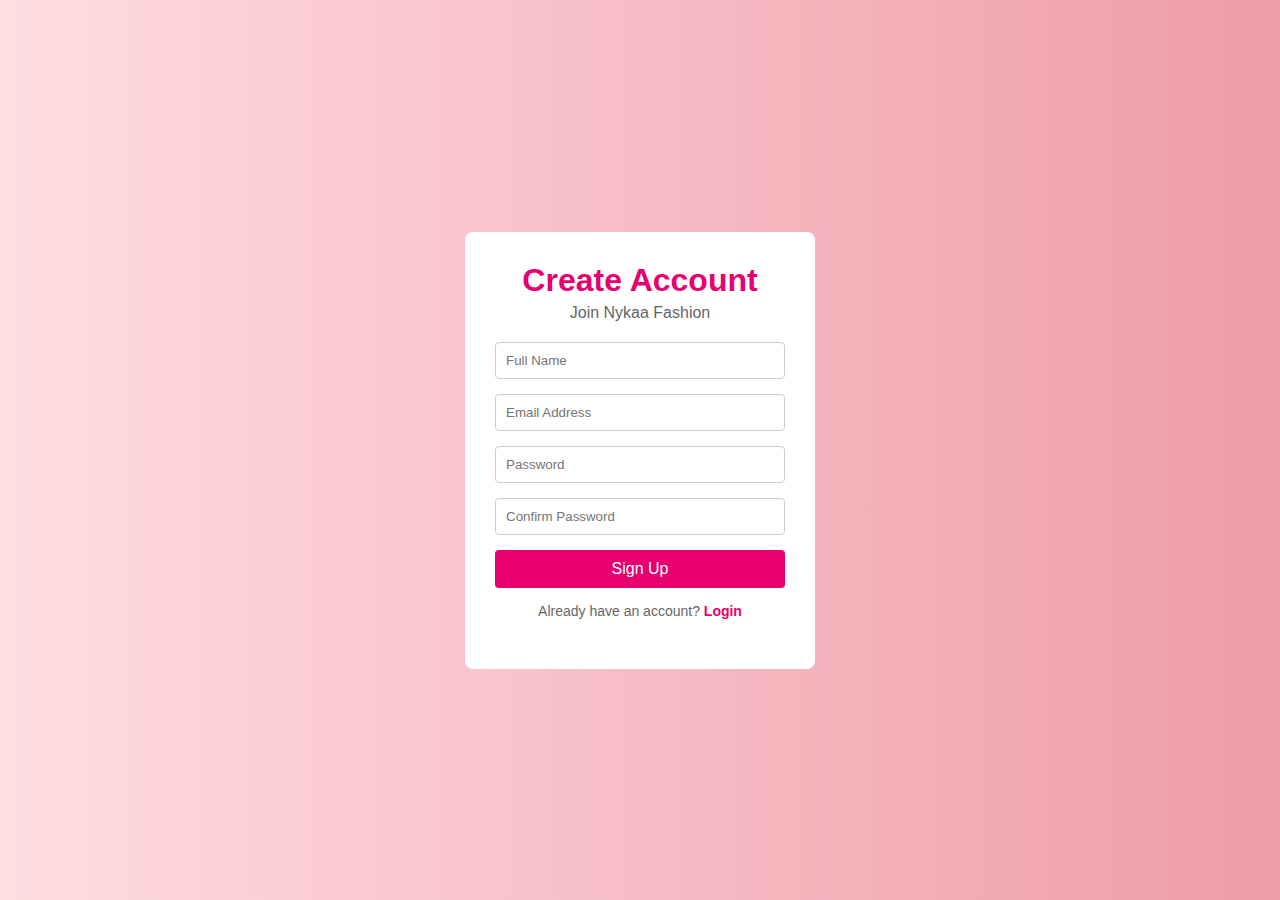
<file: signup.html>
<!DOCTYPE html>
<html lang="en">
<head>
    <meta charset="UTF-8">
    <title>Sign Up | Nykaa Fashion</title>
    <link rel="stylesheet" href="signup.css">
</head>
<body>

<div class="signup-container">
    <div class="signup-box">

        <h1>Create Account</h1>
        <p>Join Nykaa Fashion</p>

        <form>
            <input type="text" placeholder="Full Name" required>
            <input type="email" placeholder="Email Address" required>
            <input type="password" placeholder="Password" required>
            <input type="password" placeholder="Confirm Password" required>

            <button type="submit">Sign Up</button>
        </form>

        <p class="login-text">
            Already have an account?
            <a href="login.html">Login</a>
        </p>

    </div>
</div>

</body>
</html>
</file>
<file: signup.css>
* {
    margin: 0;
    padding: 0;
    box-sizing: border-box;
    font-family: Arial, sans-serif;
}

/* Page background */
body {
    height: 100vh;
    background: linear-gradient(to right, #ffdde1, #ee9ca7);
    display: flex;
    justify-content: center;
    align-items: center;
}

/* Container */
.signup-container {
    width: 100%;
    display: flex;
    justify-content: center;
}

/* Box */
.signup-box {
    width: 350px;
    background-color: white;
    padding: 30px;
    border-radius: 8px;
    text-align: center;
}

/* Text */
.signup-box h1 {
    color: #e80071;
    margin-bottom: 5px;
}

.signup-box p {
    color: #666;
    margin-bottom: 20px;
}

/* Form */
.signup-box input {
    width: 100%;
    padding: 10px;
    margin-bottom: 15px;
    border: 1px solid #ccc;
    border-radius: 4px;
}

.signup-box button {
    width: 100%;
    padding: 10px;
    background-color: #e80071;
    color: white;
    border: none;
    border-radius: 4px;
    font-size: 16px;
    cursor: pointer;
}

.signup-box button:hover {
    background-color: #c70060;
}

/* Login link */
.login-text {
    margin-top: 15px;
    font-size: 14px;
}

.login-text a {
    color: #e80071;
    text-decoration: none;
    font-weight: bold;
}
</file>
